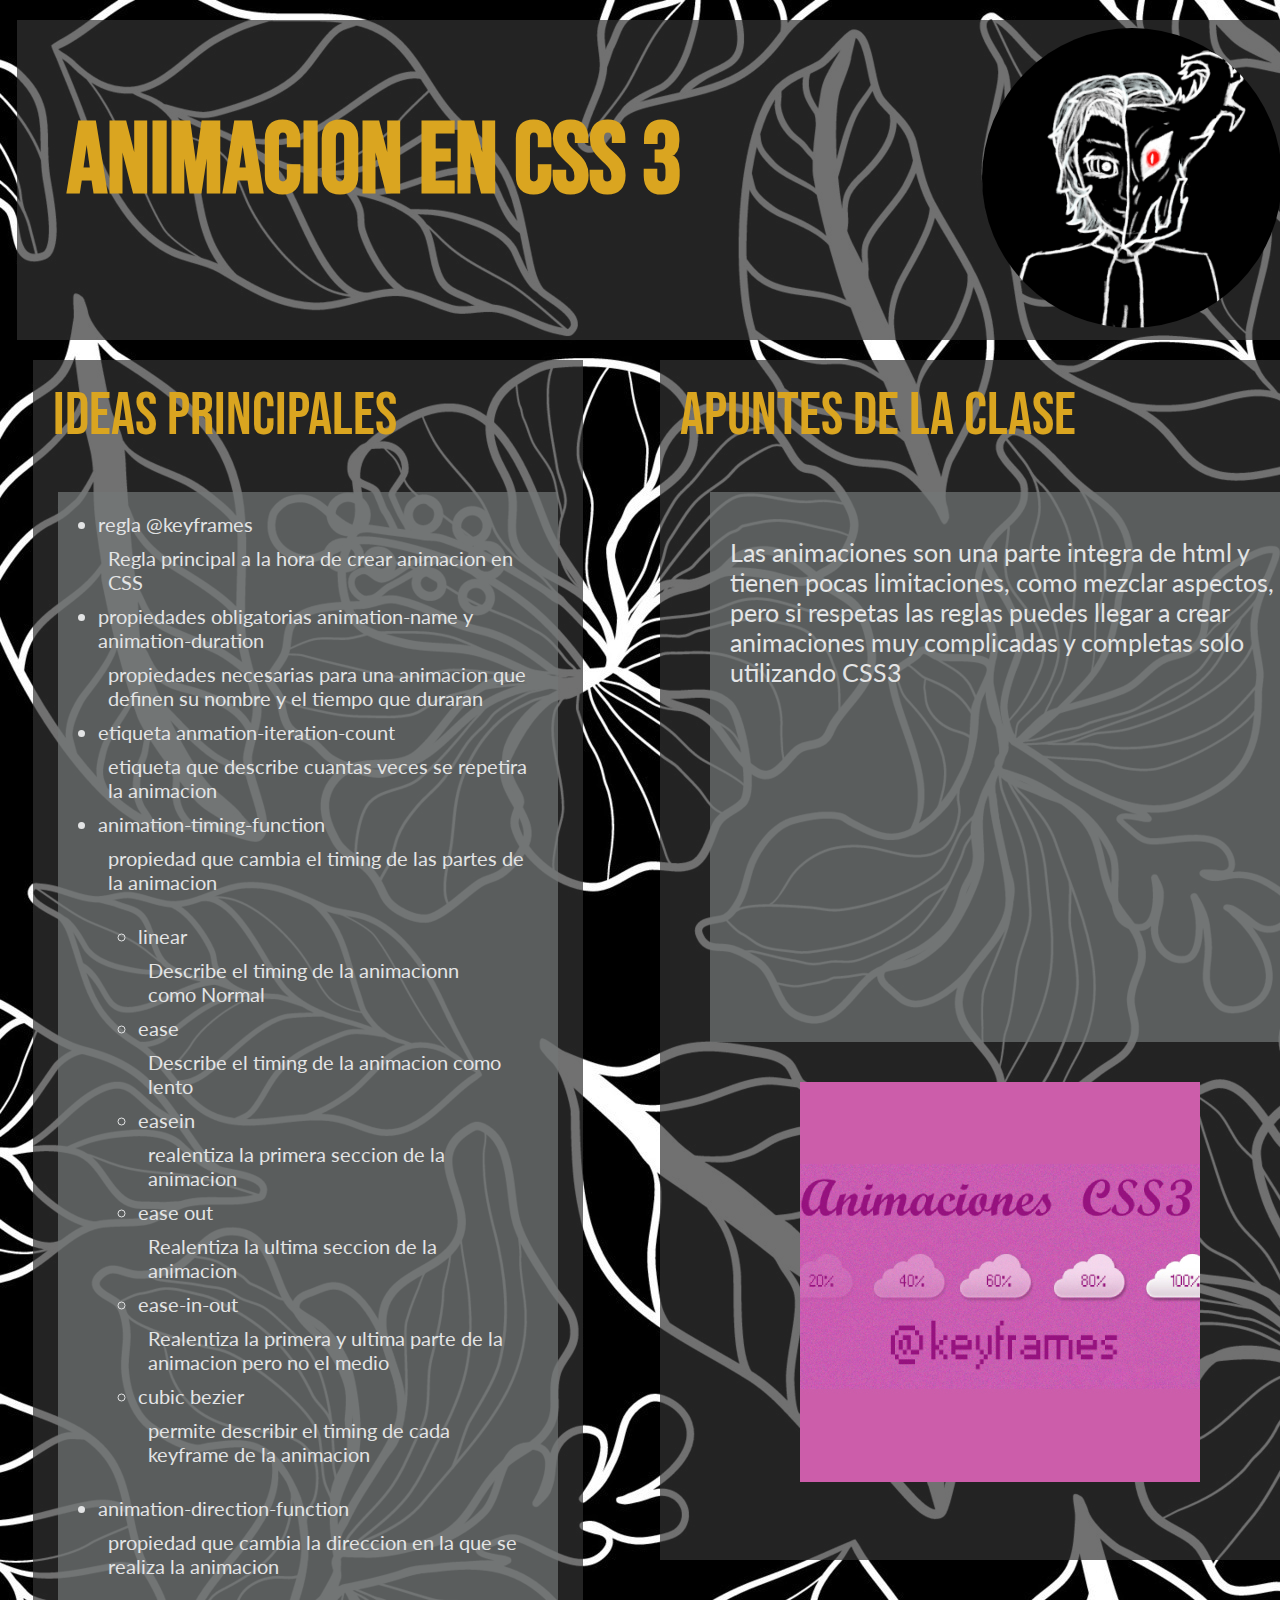
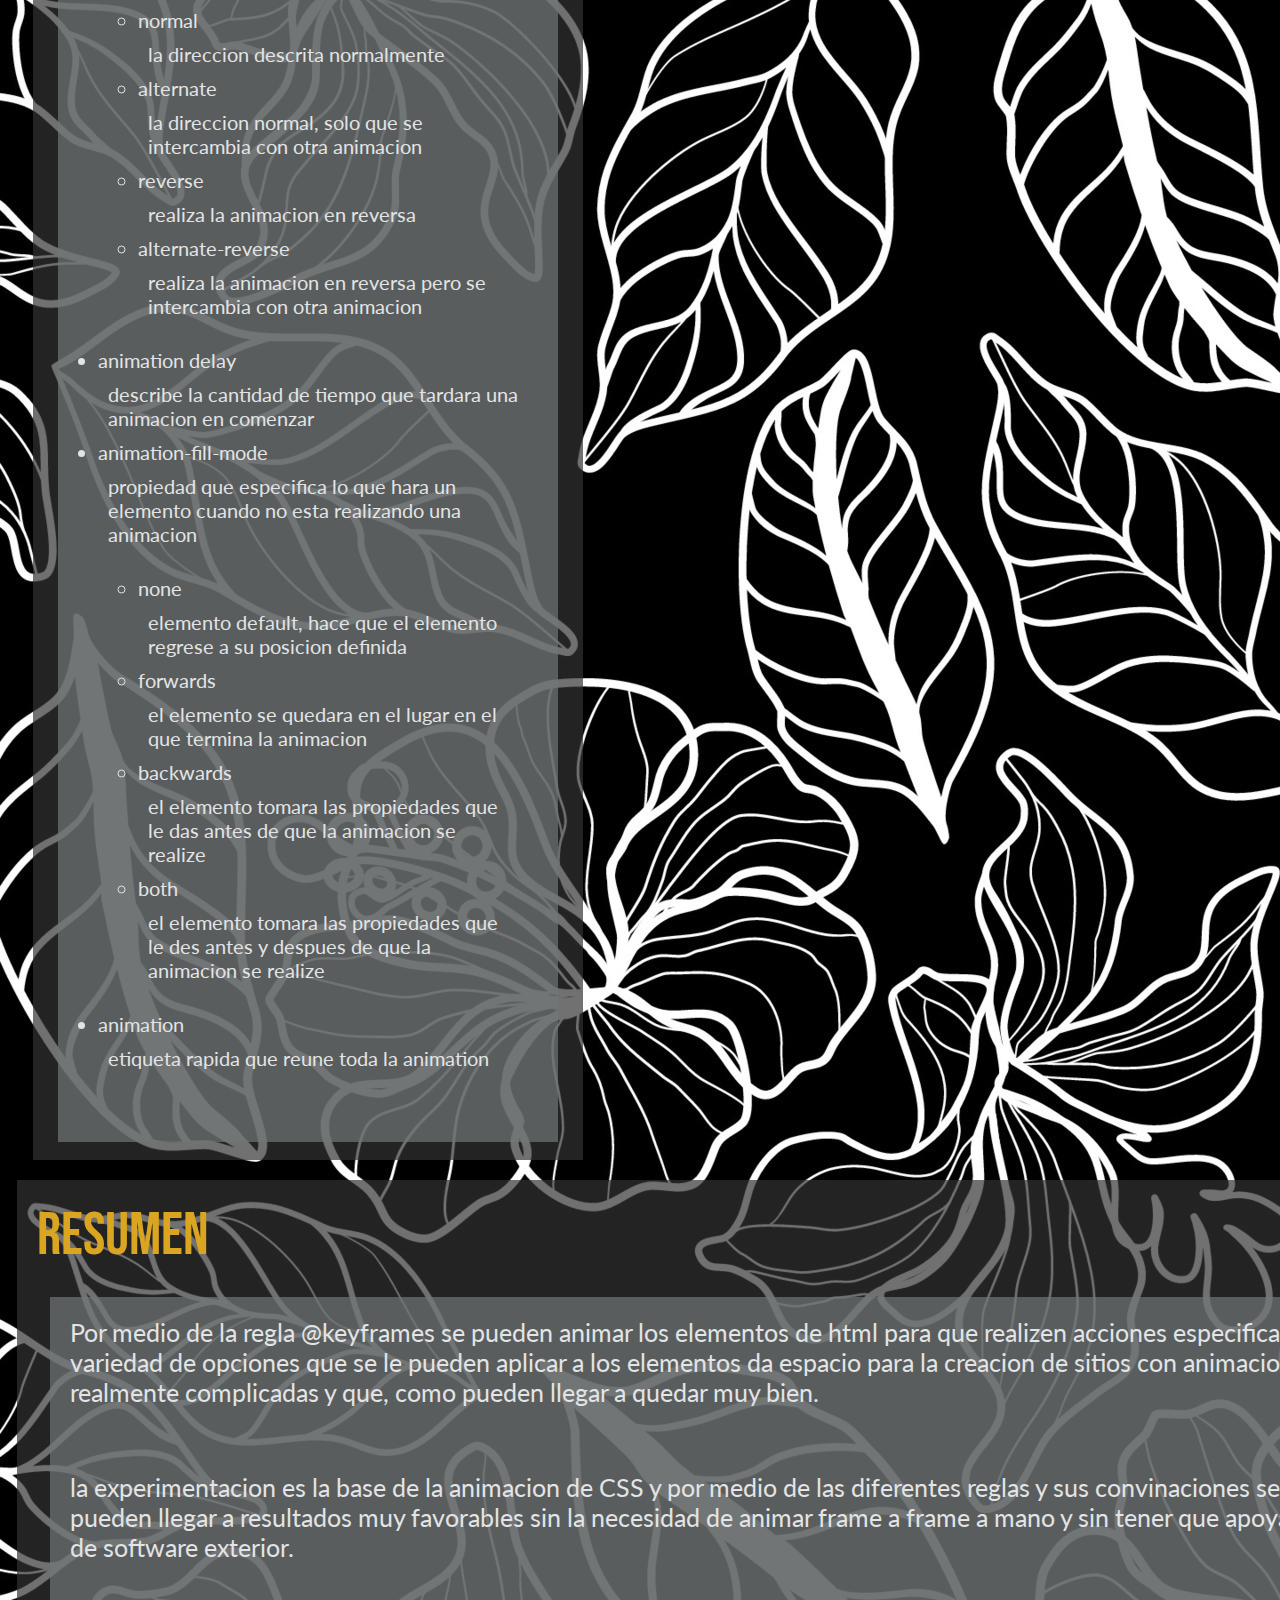
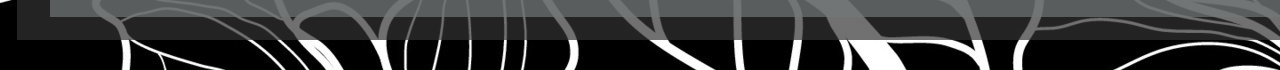
<file: Animacion.html>
<!DOCTYPE html>
<html lang="en">

<head>
    <meta charset="UTF-8">
    <meta name="viewport" content="width=\, initial-scale=1.0">
    <title>Animacion en CSS</title>
    <link rel="stylesheet" href="css/holac.css">
    <link rel="preconnect" href="https://fonts.googleapis.com">
    <link rel="preconnect" href="https://fonts.gstatic.com" crossorigin>
    <link
        href="https://fonts.googleapis.com/css2?family=Bebas+Neue&family=Lato:ital,wght@0,100;0,300;0,400;0,700;0,900;1,100;1,300;1,400;1,700;1,900&display=swap"
        rel="stylesheet">
    <link href="https://fonts.googleapis.com/css2?family=Anton&display=swap" rel="stylesheet">
</head>

<body>
    <section>
        <div class="top">
            <h1>
                Animacion en CSS 3
            </h1>
            <a href="index.html"><img src="imagenes/logo(1).jpg" alt="milogo"></a>
        </div>
        <div class="sidebysidea">
            <h2>
                Ideas principales
            </h2>
            <div class="textoa">
                <ul>
                    <li>regla @keyframes</li>
                    <p>Regla principal a la hora de crear animacion en CSS</p>
                    <li>propiedades obligatorias animation-name y animation-duration</li>
                    <p>propiedades necesarias para una animacion que definen su nombre y el tiempo que duraran</p>
                    <li>etiqueta anmation-iteration-count</li>
                    <p>etiqueta que describe cuantas veces se repetira la animacion</p>
                    <li>animation-timing-function
                        <p>propiedad que cambia el timing de las partes de la animacion</p>
                        <ul>
                            <li>linear</li>
                            <p>Describe el timing de la animacionn como Normal</p>
                            <li>ease</li>
                            <p>Describe el timing de la animacion como lento</p>
                            <li>easein</li>
                            <p>realentiza la primera seccion de la animacion</p>
                            <li>ease out</li>
                            <p>Realentiza la ultima seccion de la animacion</p>
                            <li>ease-in-out</li>
                            <p>Realentiza la primera y ultima parte de la animacion pero no el medio</p>
                            <li>cubic bezier</li>
                            <p>permite describir el timing de cada keyframe de la animacion</p>
                        </ul>
                    </li>
                    <li>animation-direction-function
                        <p>propiedad que cambia la direccion en la que se realiza la animacion</p>
                        <ul>
                            <li>normal</li>
                            <p>la direccion descrita normalmente</p>
                            <li>alternate</li>
                            <p>la direccion normal, solo que se intercambia con otra animacion</p>
                            <li>reverse</li>
                            <p>realiza la animacion en reversa</p>
                            <li>alternate-reverse</li>
                            <p>realiza la animacion en reversa pero se intercambia con otra animacion</p>
                        </ul>
                    </li>
                    <li>animation delay</li>
                    <p>describe la cantidad de tiempo que tardara una animacion en comenzar</p>
                    <li>animation-fill-mode
                        <p>propiedad que especifica lo que hara un elemento cuando no esta realizando una animacion</p>
                        <ul>
                            <li>none</li>
                            <p>elemento default, hace que el elemento regrese a su posicion definida</p>
                            <li>forwards</li>
                            <p>el elemento se quedara en el lugar en el que termina la animacion</p>
                            <li>backwards</li>
                            <p>el elemento tomara las propiedades que le das antes de que la animacion se realize</p>
                            <li>both</li>
                            <p>el elemento tomara las propiedades que le des antes y despues de que la animacion se realize</p>
                        </ul>
                    </li>
                    <li> animation</li>
                    <p>etiqueta rapida que reune toda la animation</p>
                </ul>
            </div>
        </div>
        <div class="sidebysideb">
            <h2>
                apuntes de la clase
            </h2>
            <div class="textob">
                <p>
                    Las animaciones son una parte integra de html y tienen pocas limitaciones, como mezclar aspectos, pero si respetas las reglas puedes llegar a crear animaciones muy complicadas y completas solo utilizando CSS3
                </p>
            </div>
            <img src="imagenes/AnimacionB.jpg" alt="animaciones css">
        </div>
        <div class="bot">
            <h2>
                Resumen
            </h2>
            <div class="textoc">
                <p>
                    Por medio de la regla @keyframes se pueden animar los elementos de html para que realizen acciones especificas, la variedad de opciones que se le pueden aplicar a los elementos da espacio para la creacion de sitios con animaciones realmente complicadas y que, como pueden llegar a quedar muy bien.
                </p>
                <p>
                    la experimentacion es la base de la animacion de CSS y por medio de las diferentes reglas y sus convinaciones se pueden llegar a resultados muy favorables sin la necesidad de animar frame a frame a mano y sin tener que apoyarse de software exterior.
                </p>
            </div>
        </div>
    </section>
</body>

</html>
</file>
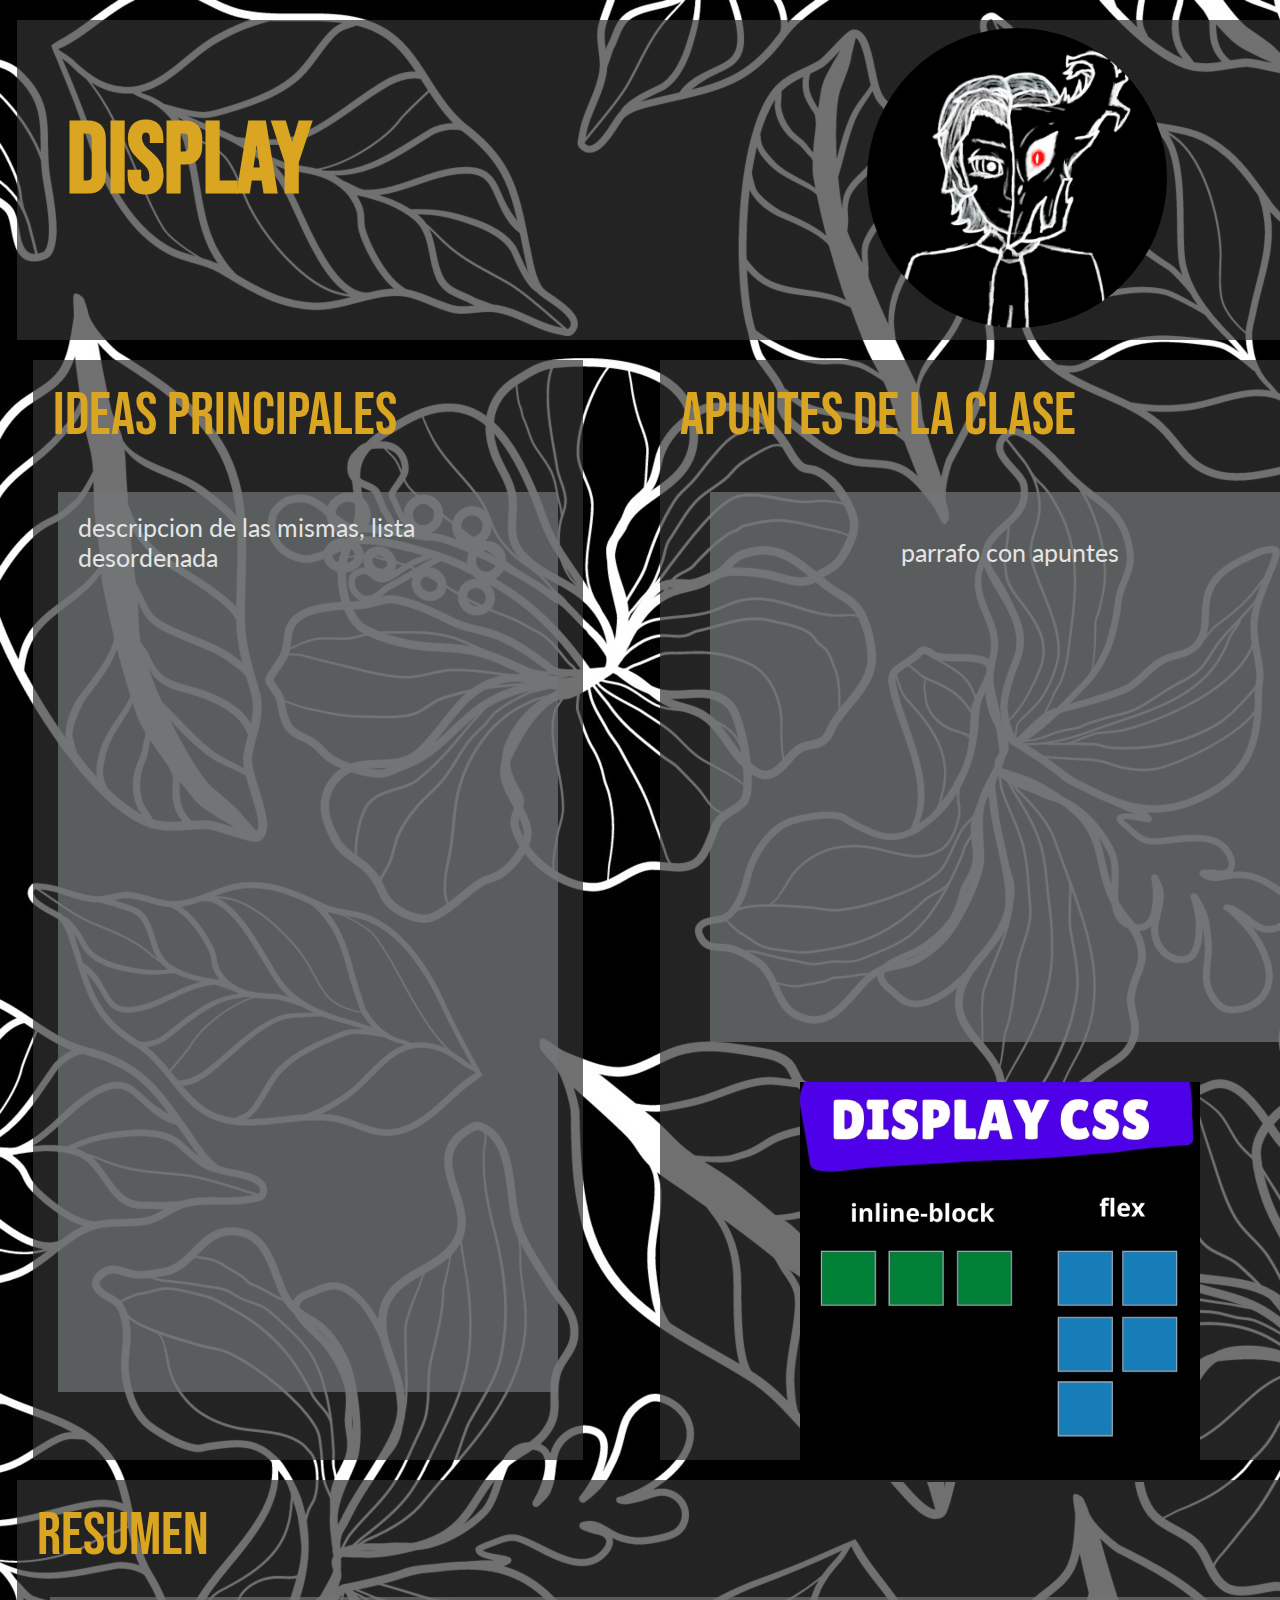
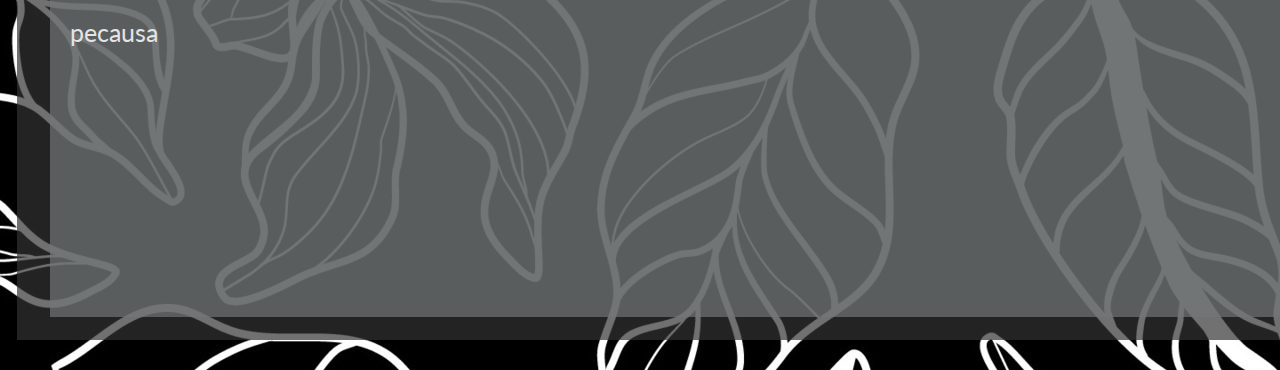
<file: display.html>
<!DOCTYPE html>
<html lang="en">

<head>
    <meta charset="UTF-8">
    <meta name="viewport" content="width=\, initial-scale=1.0">
    <title>Maqueta</title>
    <link rel="stylesheet" href="css/hola.css">
    <link rel="preconnect" href="https://fonts.googleapis.com">
    <link rel="preconnect" href="https://fonts.gstatic.com" crossorigin>
    <link href="https://fonts.googleapis.com/css2?family=Bebas+Neue&family=Lato:ital,wght@0,100;0,300;0,400;0,700;0,900;1,100;1,300;1,400;1,700;1,900&display=swap" rel="stylesheet">
    <link href="https://fonts.googleapis.com/css2?family=Anton&display=swap" rel="stylesheet">
</head>
<body>
    <section>
        <div class="top">
            <h1>
                Display
            </h1>
            <a href="index.html"><img src="imagenes/logo(1).jpg" alt="milogo"></a>
        </div>
        <div class="sidebysidea">
            <h2>
                Ideas principales
            </h2>
            <div class="textoa">
                <p>
                    descripcion de las mismas, lista desordenada
                </p>
            </div>
        </div>
        <div class="sidebysideb">
            <h2>
                apuntes de la clase
            </h2>
            <div class="textob">
                <p>
                    parrafo con apuntes
                </p>
            </div>
            <img src="imagenes/DisplayB.jpg" alt="imagen del display">
        </div>
        <div class="bot">
            <h2>
                Resumen
            </h2>
            <div class="textoc">
                <p>
                    pecausa
                </p>
            </div>
        </div>
    </section>
</body>

</html>
</file>
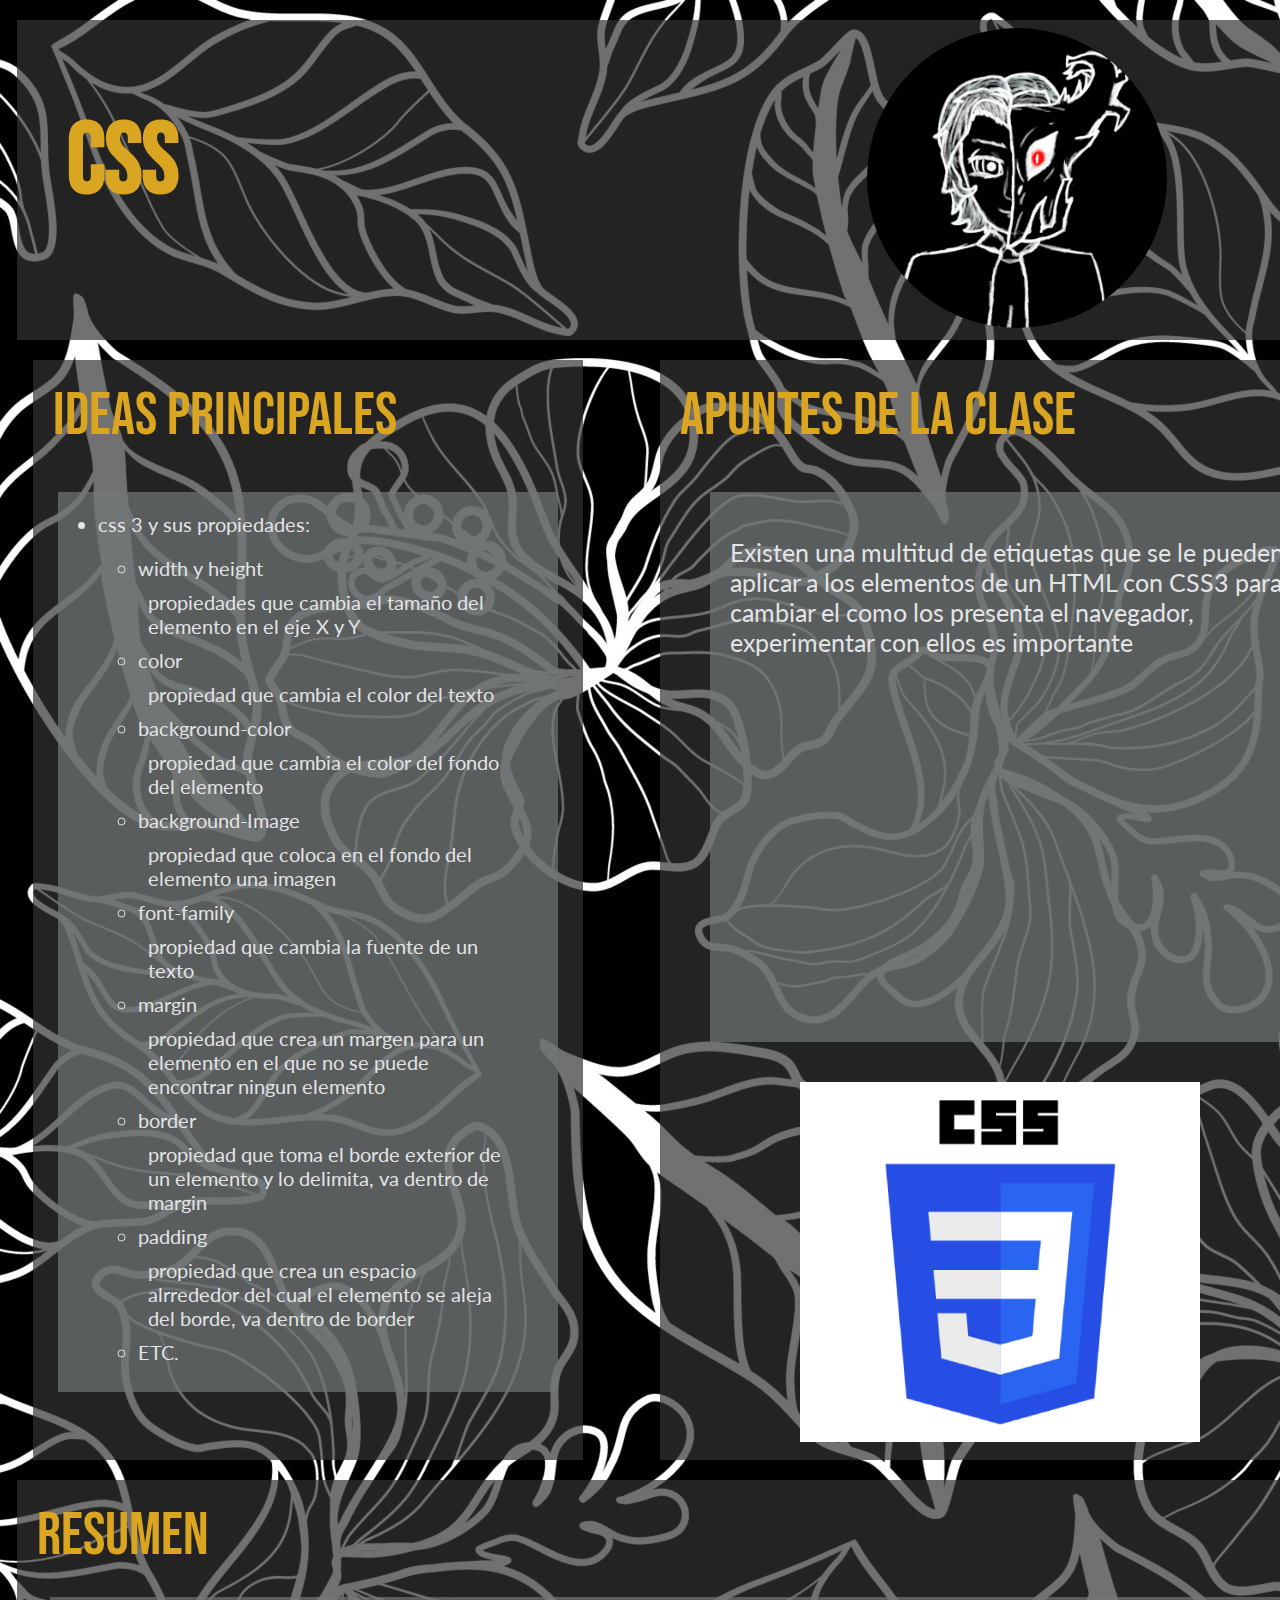
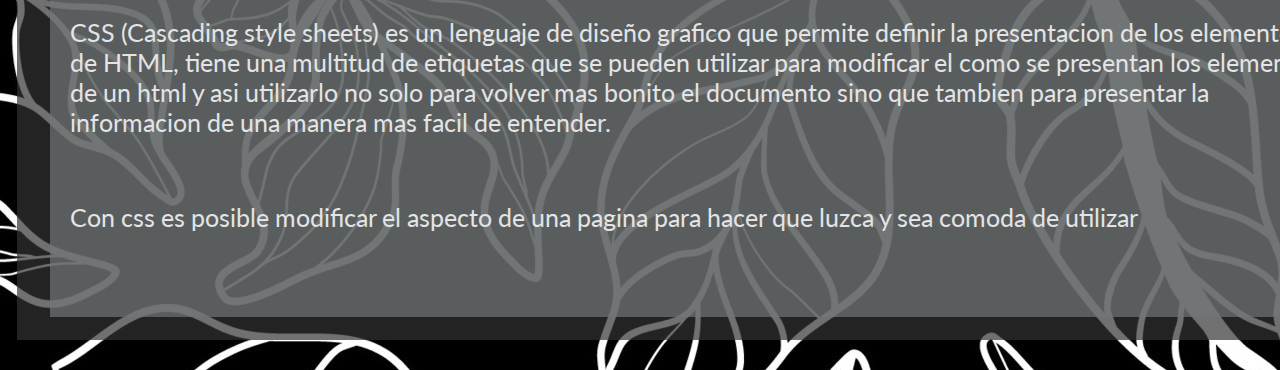
<file: Elcss.html>
<!DOCTYPE html>
<html lang="en">

<head>
    <meta charset="UTF-8">
    <meta name="viewport" content="width=\, initial-scale=1.0">
    <title>CSS</title>
    <link rel="stylesheet" href="css/hola.css">
    <link rel="preconnect" href="https://fonts.googleapis.com">
    <link rel="preconnect" href="https://fonts.gstatic.com" crossorigin>
    <link
        href="https://fonts.googleapis.com/css2?family=Bebas+Neue&family=Lato:ital,wght@0,100;0,300;0,400;0,700;0,900;1,100;1,300;1,400;1,700;1,900&display=swap"
        rel="stylesheet">
    <link href="https://fonts.googleapis.com/css2?family=Anton&display=swap" rel="stylesheet">
</head>

<body>
    <section>
        <div class="top">
            <h1>
                CSS
            </h1>
            <a href="index.html"><img src="imagenes/logo(1).jpg" alt="milogo"></a>
        </div>
        <div class="sidebysidea">
            <h2>
                Ideas principales
            </h2>
            <div class="textoa">
                <UL>
                    <li>css 3 y sus propiedades:
                        <ul>
                            <li>width y height</li>
                            <p>propiedades que cambia el tamaño del elemento en el eje X y Y</p>
                            <li>color</li>
                            <p>propiedad que cambia el color del texto</p>
                            <li>background-color</li>
                            <p>propiedad que cambia el color del fondo del elemento</p>
                            <li>background-Image</li>
                            <p>propiedad que coloca en el fondo del elemento una imagen</p>
                            <li>font-family</li>
                            <p>propiedad que cambia la fuente de un texto</p>
                            <li>margin</li>
                            <p>propiedad que crea un margen para un elemento en el que no se puede encontrar ningun
                                elemento</p>
                            <li>border</li>
                            <p>propiedad que toma el borde exterior de un elemento y lo delimita, va dentro de margin
                            </p>
                            <li>padding</li>
                            <p>propiedad que crea un espacio alrrededor del cual el elemento se aleja del borde, va
                                dentro de border</p>
                            <li>ETC.</li>
                        </ul>
                    </li>
                </UL>
            </div>
        </div>
        <div class="sidebysideb">
            <h2>
                Apuntes de la clase
            </h2>
            <div class="textob">
                <p>
                    Existen una multitud de etiquetas que se le pueden aplicar a los elementos de un HTML con CSS3 para
                    cambiar el como los presenta el navegador, experimentar con ellos es importante
                </p>
            </div>
            <img src="imagenes/csshtmlimagen.jpg" alt="css3imagen">
        </div>
        <div class="bot">
            <h2>
                Resumen
            </h2>
            <div class="textoc">
                <p>
                    CSS (Cascading style sheets) es un lenguaje de diseño grafico que permite definir la presentacion de
                    los elementos de HTML, tiene una multitud de etiquetas que se pueden utilizar para modificar el como
                    se presentan los elementos de un html y asi utilizarlo no solo para volver mas bonito el documento
                    sino que tambien para presentar la informacion de una manera mas facil de entender.
                </p>
                <p>Con css es posible modificar el aspecto de una pagina para hacer que luzca y sea comoda de utilizar
                </p>
            </div>
        </div>
    </section>
</body>

</html>
</file>
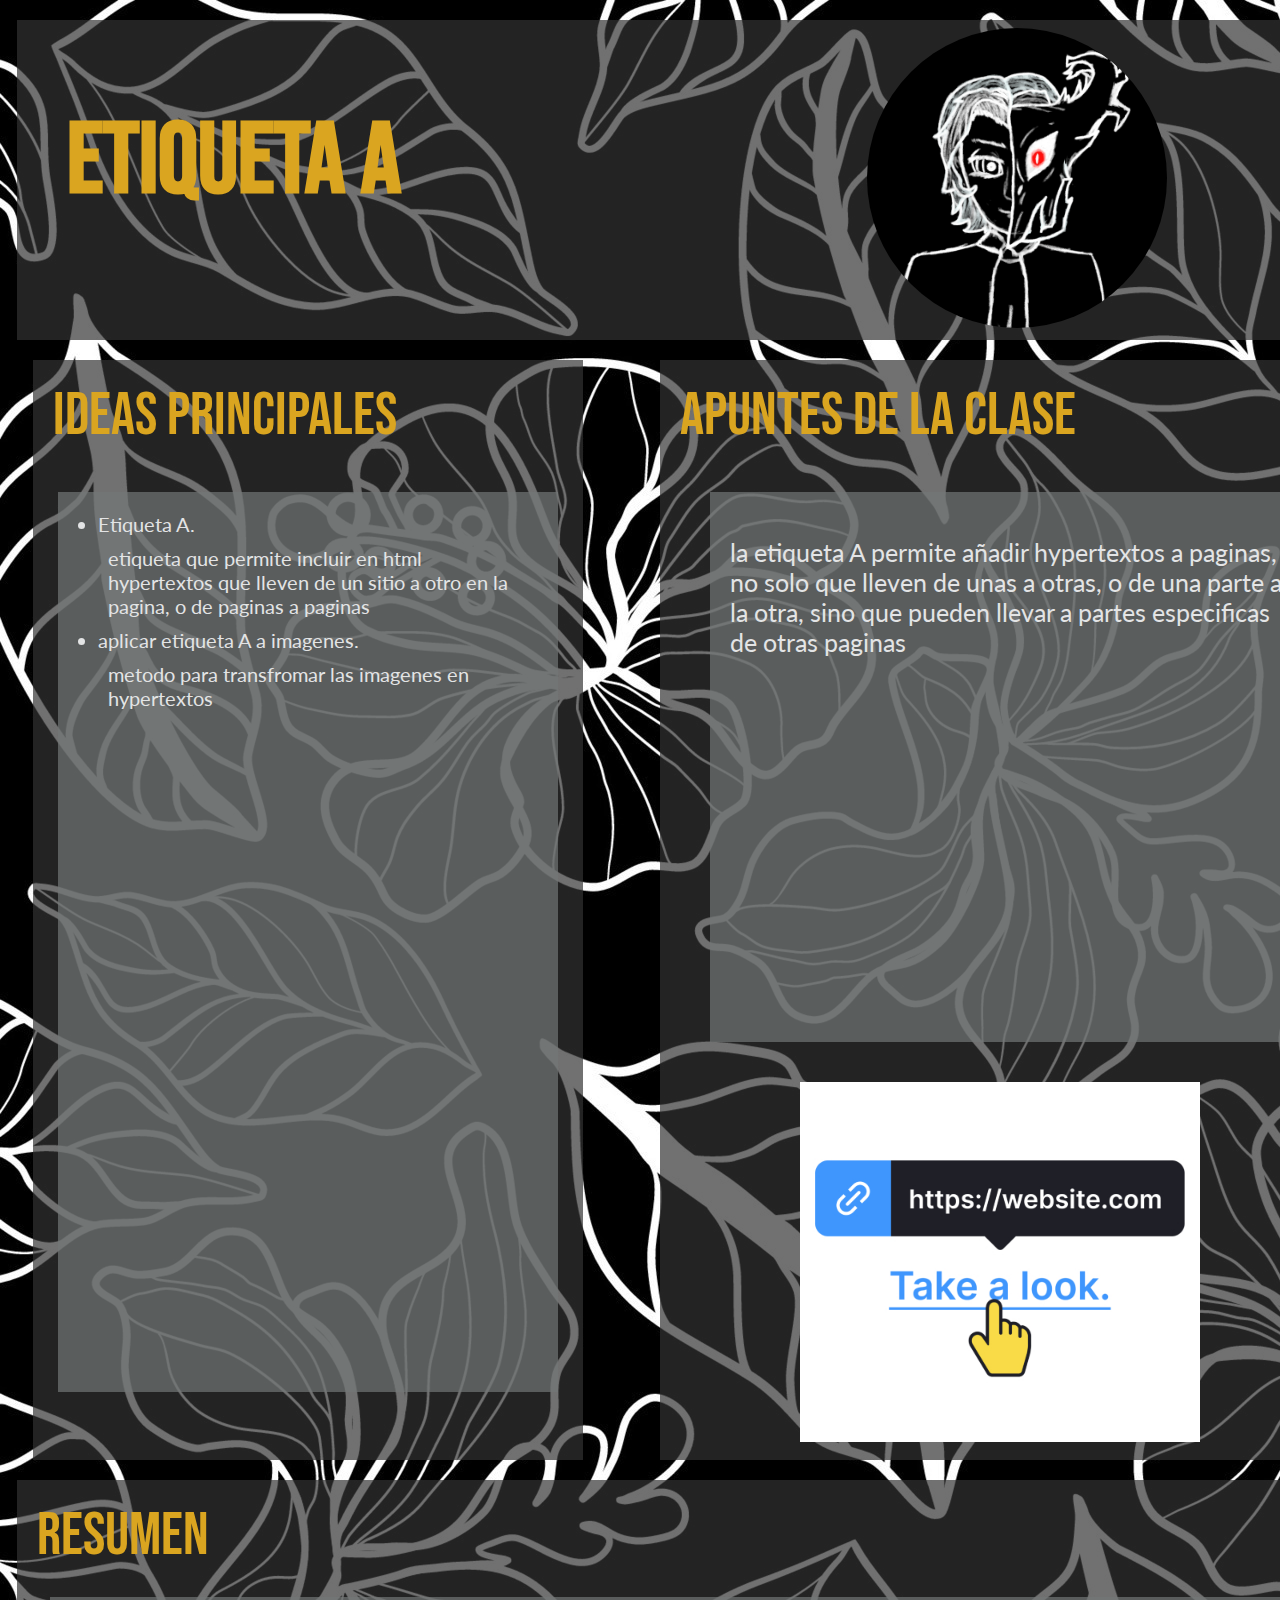
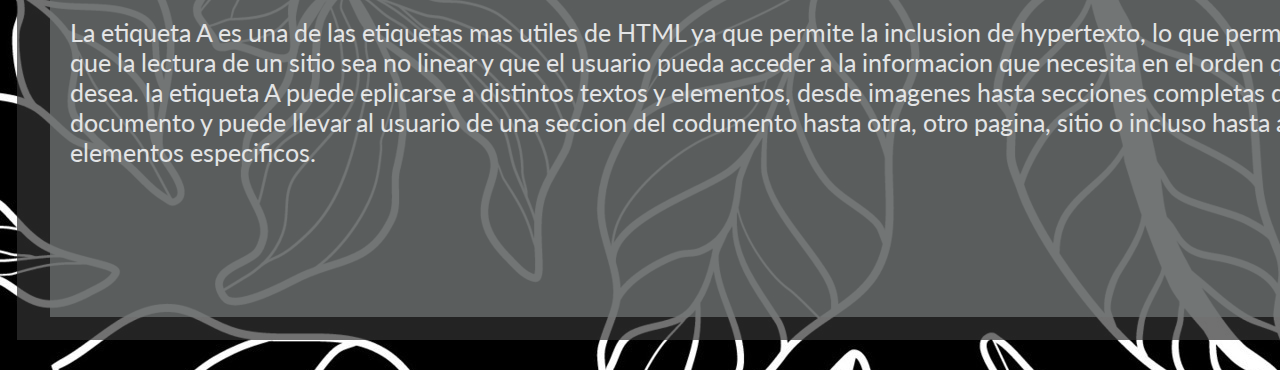
<file: EtiquetA.html>
<!DOCTYPE html>
<html lang="en">

<head>
    <meta charset="UTF-8">
    <meta name="viewport" content="width=\, initial-scale=1.0">
    <title>Etiqueta A</title>
    <link rel="stylesheet" href="css/hola.css">
    <link rel="preconnect" href="https://fonts.googleapis.com">
    <link rel="preconnect" href="https://fonts.gstatic.com" crossorigin>
    <link
        href="https://fonts.googleapis.com/css2?family=Bebas+Neue&family=Lato:ital,wght@0,100;0,300;0,400;0,700;0,900;1,100;1,300;1,400;1,700;1,900&display=swap"
        rel="stylesheet">
    <link href="https://fonts.googleapis.com/css2?family=Anton&display=swap" rel="stylesheet">
</head>

<body>
    <section>
        <div class="top">
            <h1>
                Etiqueta A
            </h1>
            <a href="index.html"><img src="imagenes/logo(1).jpg" alt="milogo"></a>
        </div>
        <div class="sidebysidea">
            <h2>
                Ideas principales
            </h2>
            <div class="textoa">
                <ul>
                    <li>Etiqueta A.</li>
                    <p>etiqueta que permite incluir en html hypertextos que lleven de un sitio a otro en la pagina, o de
                        paginas a paginas</p>
                    <li>aplicar etiqueta A a imagenes.</li>
                    <p>metodo para transfromar las imagenes en hypertextos</p>
                </ul>
            </div>
        </div>
        <div class="sidebysideb">
            <h2>
                Apuntes de la clase
            </h2>
            <div class="textob">
                <p>
                    la etiqueta A permite añadir hypertextos a paginas, no solo que lleven de unas a otras, o de una
                    parte a la otra, sino que pueden llevar a partes especificas de otras paginas
                </p>
            </div>
            <img src="imagenes/ahtmlimagen.jpg" alt="etiquetaa">
        </div>
        <div class="bot">
            <h2>
                Resumen
            </h2>
            <div class="textoc">
                <p>
                La etiqueta A es una de las etiquetas mas utiles de HTML ya que permite la inclusion de hypertexto, lo
                que permite que la lectura de un sitio sea no linear y que el usuario pueda acceder a la informacion que
                necesita en el orden que desea.
                la etiqueta A puede eplicarse a distintos textos y elementos, desde imagenes hasta secciones completas
                del documento y puede llevar al usuario de una seccion del codumento hasta otra, otro pagina, sitio o
                incluso hasta a los elementos especificos.
                </p>
            </div>
        </div>
    </section>
</body>

</html>
</file>
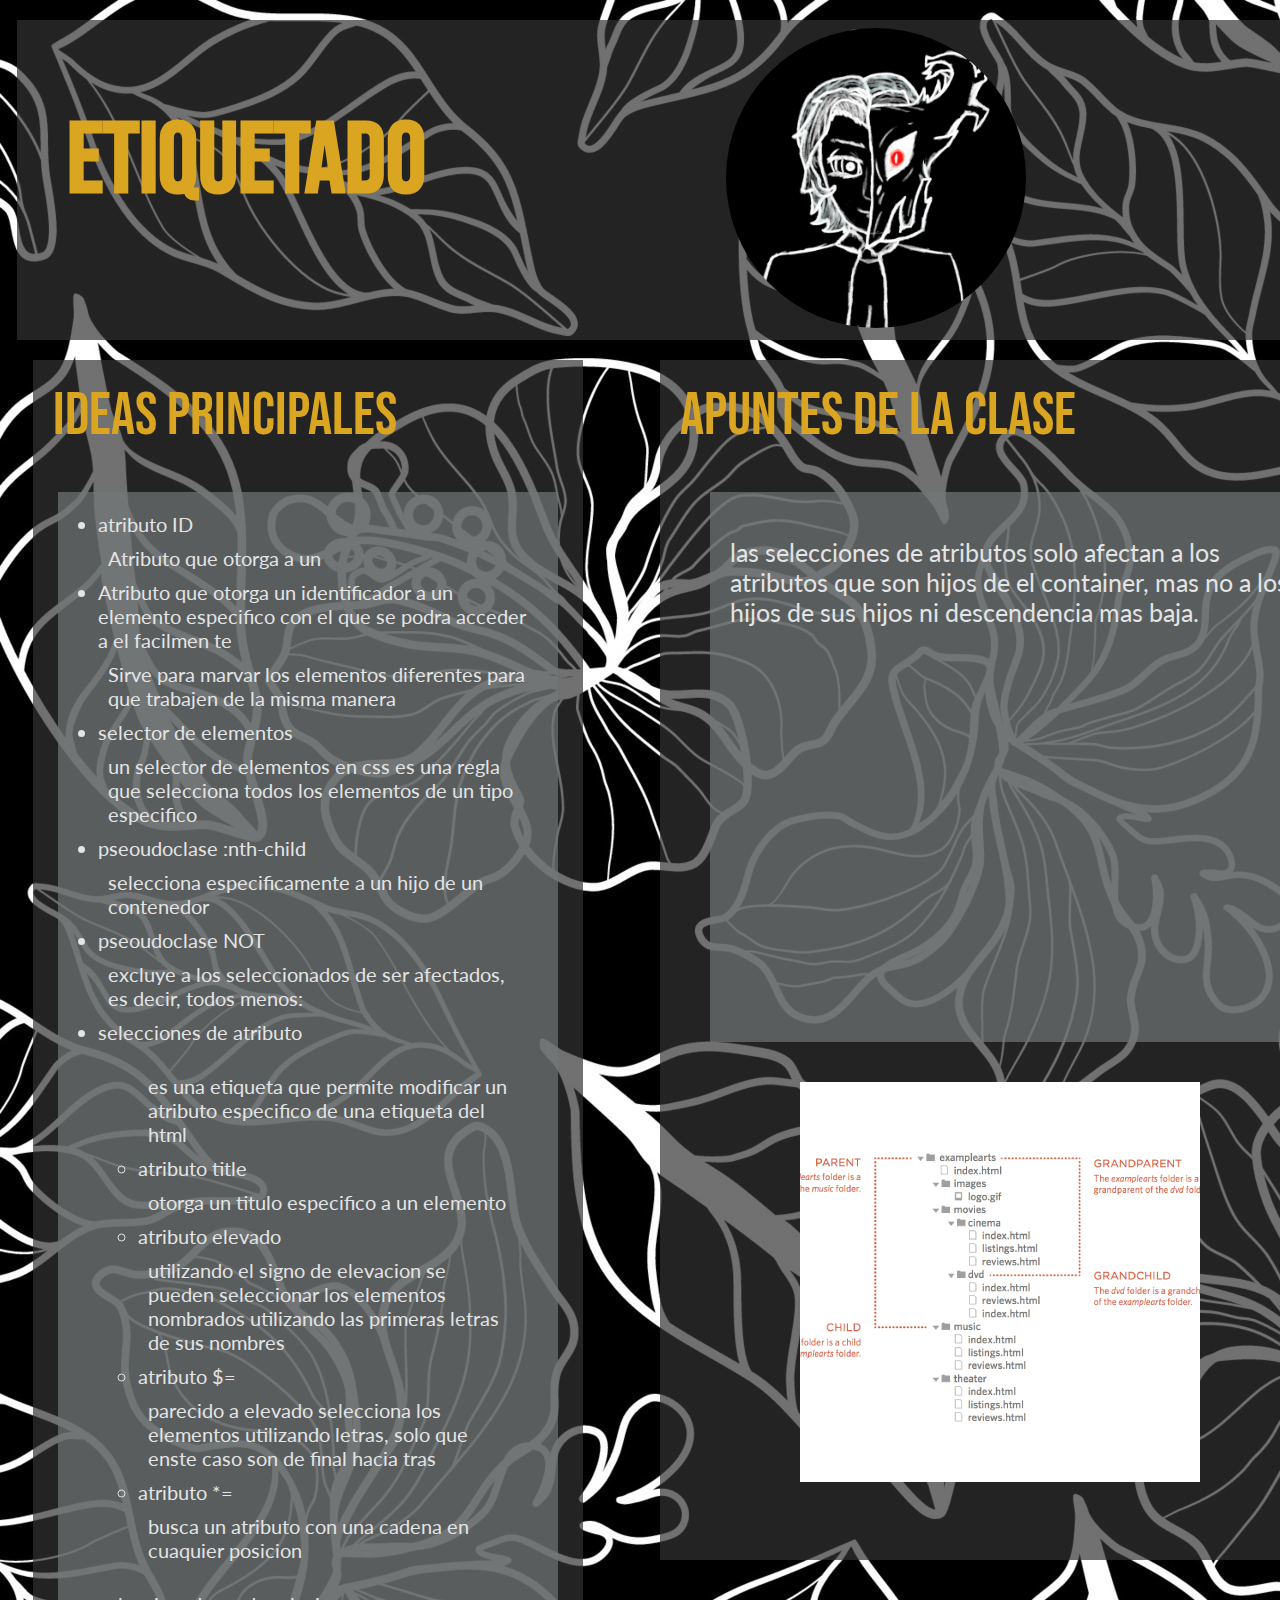
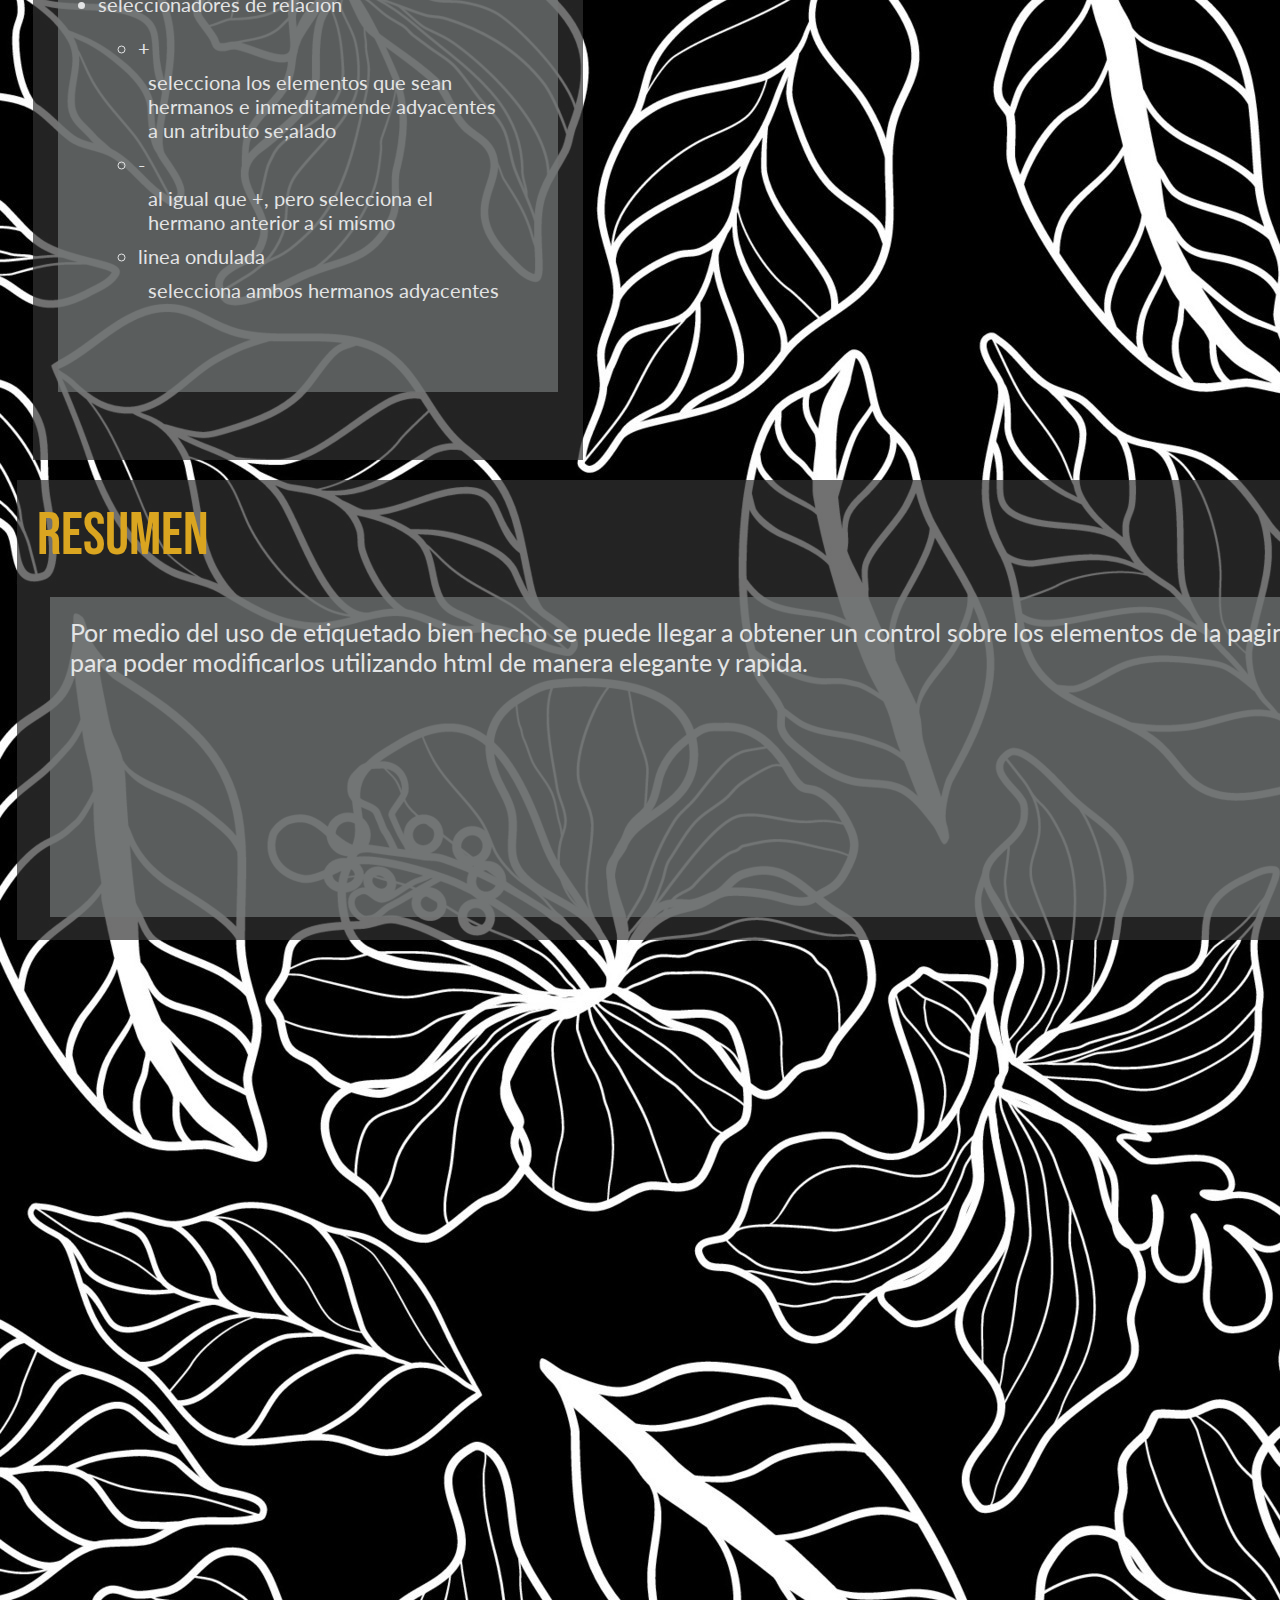
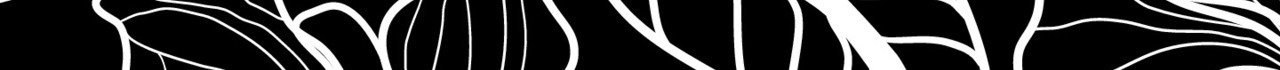
<file: etiquetado.html>
<!DOCTYPE html>
<html lang="en">

<head>
    <meta charset="UTF-8">
    <meta name="viewport" content="width=\, initial-scale=1.0">
    <title>Referencias avanzadas</title>
    <link rel="stylesheet" href="css/holad.css">
    <link rel="preconnect" href="https://fonts.googleapis.com">
    <link rel="preconnect" href="https://fonts.gstatic.com" crossorigin>
    <link
        href="https://fonts.googleapis.com/css2?family=Bebas+Neue&family=Lato:ital,wght@0,100;0,300;0,400;0,700;0,900;1,100;1,300;1,400;1,700;1,900&display=swap"
        rel="stylesheet">
    <link href="https://fonts.googleapis.com/css2?family=Anton&display=swap" rel="stylesheet">
</head>

<body>
    <section>
        <div class="top">
            <h1>
                Etiquetado
            </h1>
            <a href="index.html"><img src="imagenes/logo(1).jpg" alt="milogo"></a>
        </div>
        <div class="sidebysidea">
            <h2>
                Ideas principales
            </h2>
            <div class="textoa">
                <ul>
                    <li>atributo ID</li>
                    <p>Atributo que otorga a un</p>
                    <li>Atributo que otorga un identificador a un elemento especifico con el que se podra acceder a el
                        facilmen te</li>
                    <p>Sirve para marvar los elementos diferentes para que trabajen de la misma manera</p>
                    <li>selector de elementos</li>
                    <p>un selector de elementos en css es una regla que selecciona todos los elementos de un tipo
                        especifico</p>
                    <li>pseoudoclase :nth-child</li>
                    <p>selecciona especificamente a un hijo de un contenedor</p>
                    <LI>pseoudoclase NOT</LI>
                    <p>excluye a los seleccionados de ser afectados, es decir, todos menos: </p>
                    <li>selecciones de atributo<ul>
                            <p>es una etiqueta que permite modificar un atributo especifico de una etiqueta del html</p>
                            <li>atributo title</li>
                            <p>otorga un titulo especifico a un elemento</p>
                            <li>atributo elevado</li>
                            <p>utilizando el signo de elevacion se pueden seleccionar los elementos nombrados utilizando
                                las primeras letras de sus nombres</p>
                            <li>atributo $=</li>
                            <p>parecido a elevado selecciona los elementos utilizando letras, solo que enste caso son de
                                final hacia tras</p>
                            <li>atributo *=</li>
                            <p>busca un atributo con una cadena en cuaquier posicion</p>
                        </ul>
                    </li>
                    <li>seleccionadores de relacion
                        <ul>
                            <li>+</li>
                            <p>selecciona los elementos que sean hermanos e inmeditamende adyacentes a un atributo
                                se;alado</p>
                            <li>-</li>
                            <p>al igual que +, pero selecciona el hermano anterior a si mismo</p>
                            <li>linea ondulada</li>
                            <p>selecciona ambos hermanos adyacentes</p>
                        </ul>
                    </li>
                </ul>
            </div>
        </div>
        <div class="sidebysideb">
            <h2>
                Apuntes de la Clase
            </h2>
            <div class="textob">
                <p>
                    las selecciones de atributos solo afectan a los atributos que son hijos de el container, mas no a
                    los hijos de sus hijos ni descendencia mas baja.
                </p>
            </div>
            <img src="imagenes/EtiquetadoB.jpg" alt="etiquetado">
        </div>
        <div class="bot">
            <h2>
                Resumen
            </h2>
            <div class="textoc">
                <p>
                    Por medio del uso de etiquetado bien hecho se puede llegar a obtener un control sobre los elementos de la pagina para poder modificarlos utilizando html de manera elegante y rapida.
                </p>
            </div>
        </div>
    </section>
</body>

</html>
</file>
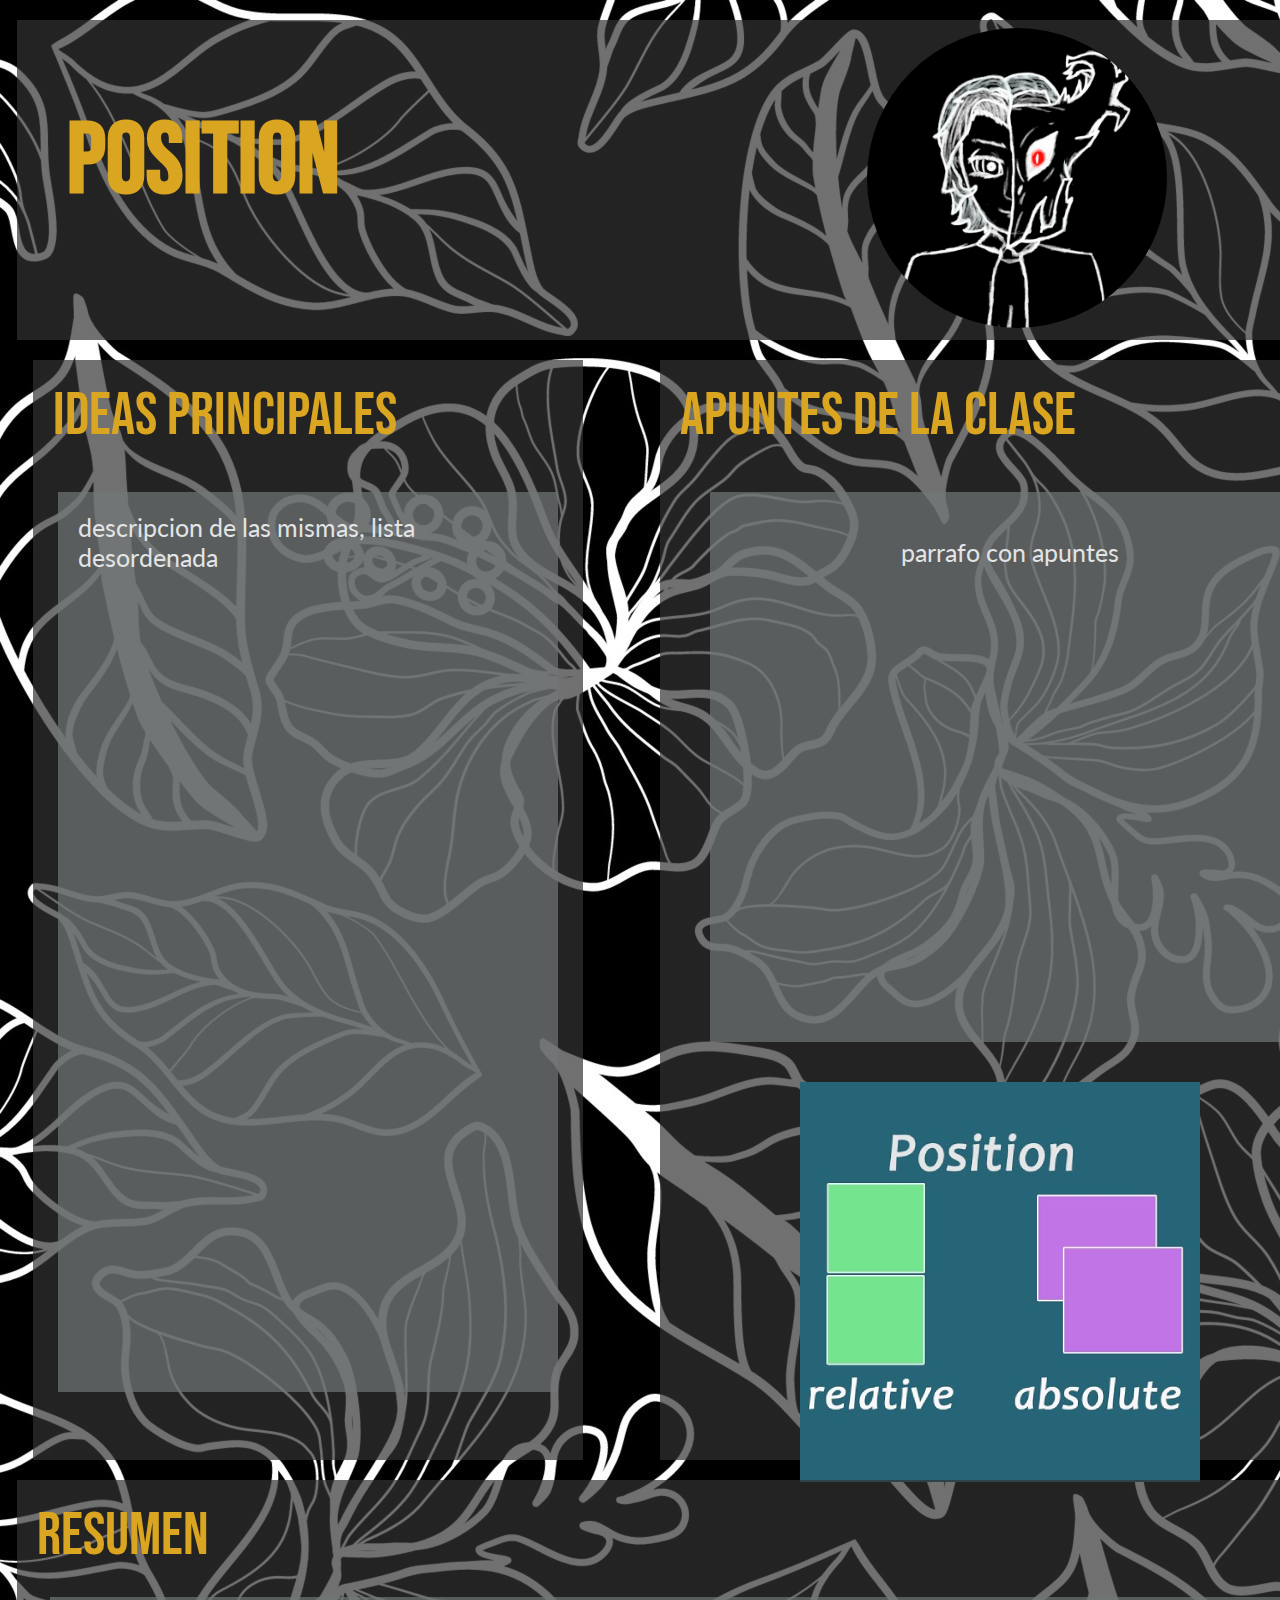
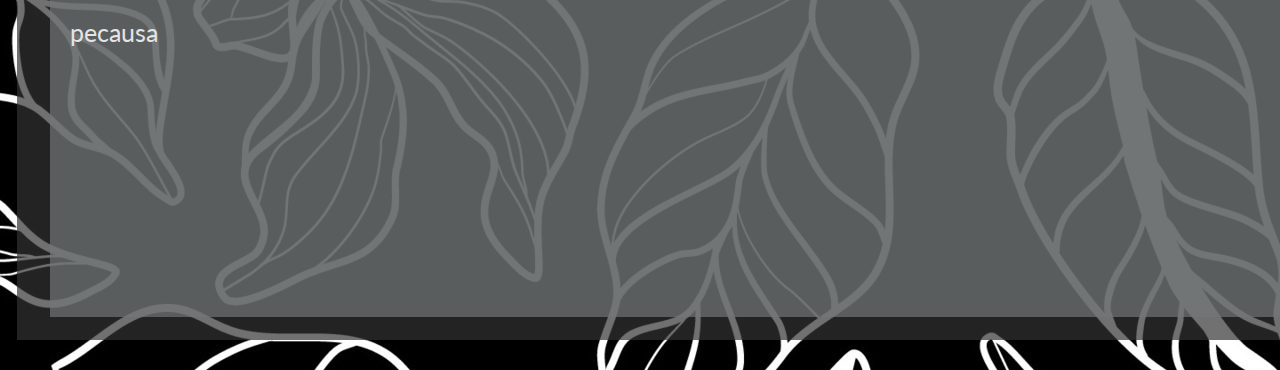
<file: Position.html>
<!DOCTYPE html>
<html lang="en">

<head>
    <meta charset="UTF-8">
    <meta name="viewport" content="width=\, initial-scale=1.0">
    <title>Maqueta</title>
    <link rel="stylesheet" href="css/hola.css">
    <link rel="preconnect" href="https://fonts.googleapis.com">
    <link rel="preconnect" href="https://fonts.gstatic.com" crossorigin>
    <link href="https://fonts.googleapis.com/css2?family=Bebas+Neue&family=Lato:ital,wght@0,100;0,300;0,400;0,700;0,900;1,100;1,300;1,400;1,700;1,900&display=swap" rel="stylesheet">
    <link href="https://fonts.googleapis.com/css2?family=Anton&display=swap" rel="stylesheet">
</head>
<body>
    <section>
        <div class="top">
            <h1>
                Position
            </h1>
            <a href="index.html"><img src="imagenes/logo(1).jpg" alt="milogo"></a>
        </div>
        <div class="sidebysidea">
            <h2>
                Ideas principales
            </h2>
            <div class="textoa">
                <p>
                    descripcion de las mismas, lista desordenada
                </p>
            </div>
        </div>
        <div class="sidebysideb">
            <h2>
                apuntes de la clase
            </h2>
            <div class="textob">
                <p>
                    parrafo con apuntes
                </p>
            </div>
            <img src="imagenes/PositionB.psd.jpg" alt="imagen del position">
        </div>
        <div class="bot">
            <h2>
                Resumen
            </h2>
            <div class="textoc">
                <p>
                    pecausa
                </p>
            </div>
        </div>
    </section>
</body>

</html>
</file>
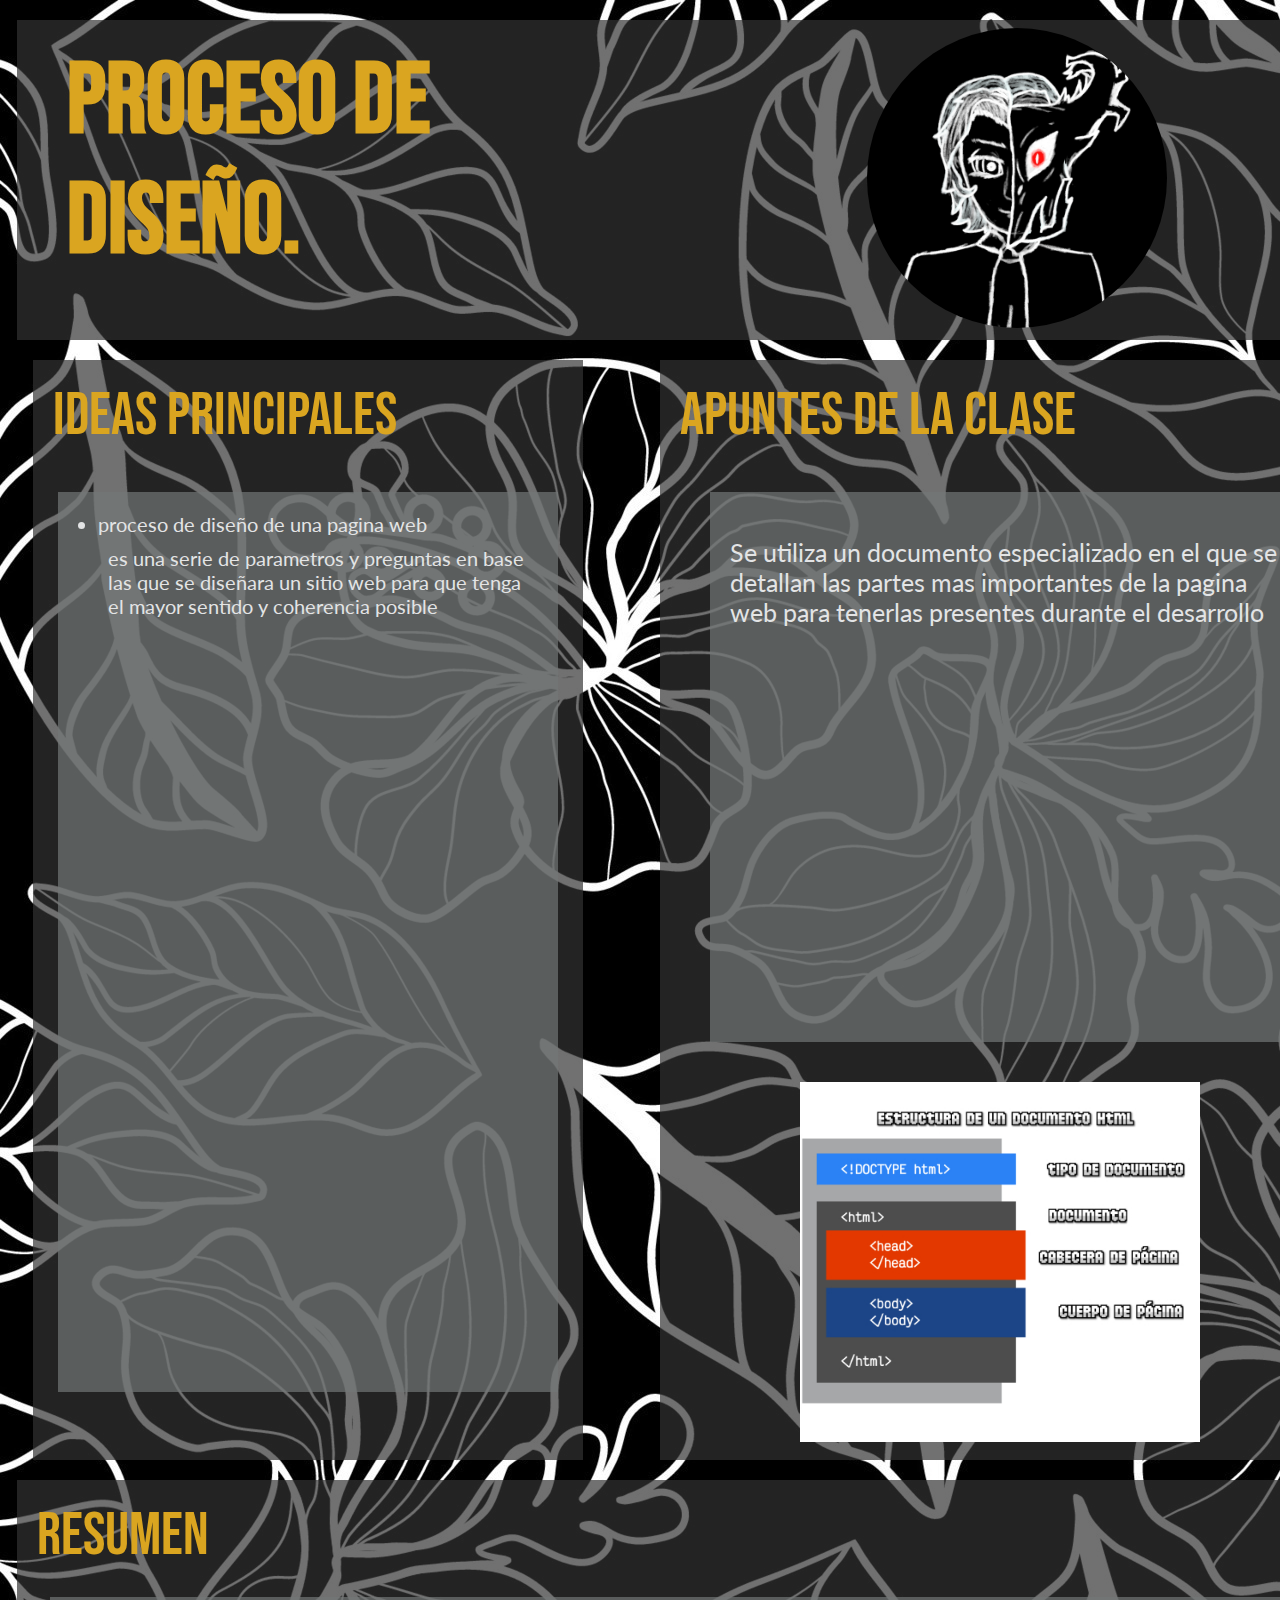
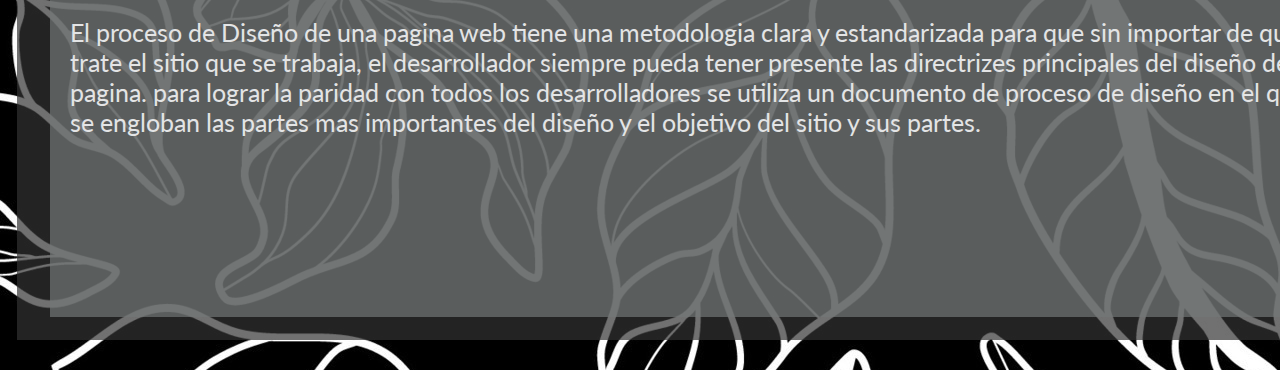
<file: Procesodedis.html>
<!DOCTYPE html>
<html lang="en">

<head>
    <meta charset="UTF-8">
    <meta name="viewport" content="width=\, initial-scale=1.0">
    <title>Proceso de Diseño</title>
    <link rel="stylesheet" href="css/hola.css">
    <link rel="preconnect" href="https://fonts.googleapis.com">
    <link rel="preconnect" href="https://fonts.gstatic.com" crossorigin>
    <link
        href="https://fonts.googleapis.com/css2?family=Bebas+Neue&family=Lato:ital,wght@0,100;0,300;0,400;0,700;0,900;1,100;1,300;1,400;1,700;1,900&display=swap"
        rel="stylesheet">
    <link href="https://fonts.googleapis.com/css2?family=Anton&display=swap" rel="stylesheet">
</head>

<body>
    <section>
        <div class="top">
            <h1>
                Proceso de Diseño.
            </h1>
            <a href="index.html"><img src="imagenes/logo(1).jpg" alt="milogo"></a>
        </div>
        <div class="sidebysidea">
            <h2>
                Ideas principales
            </h2>
            <div class="textoa">
                <ul>
                    <li>proceso de diseño de una pagina web</li>
                    <p>es una serie de parametros y preguntas en base las que se diseñara un sitio web para que tenga el
                        mayor sentido y coherencia posible</p>
                </ul>
            </div>
        </div>
        <div class="sidebysideb">
            <h2>
                Apuntes de la clase
            </h2>
            <div class="textob">
                <p>
                    Se utiliza un documento especializado en el que se detallan las partes mas importantes de la pagina
                    web para tenerlas presentes durante el desarrollo
                </p>
            </div>
            <img src="imagenes/docdishtmlimagen.jpg" alt="documento de dis de html">
        </div>
        <div class="bot">
            <h2>
                Resumen
            </h2>
            <div class="textoc">
                <p>
                    El proceso de Diseño de una pagina web tiene una metodologia clara y estandarizada para que sin
                    importar de que se trate el sitio que se trabaja, el desarrollador siempre pueda tener presente las
                    directrizes principales del diseño de la pagina.
                    para lograr la paridad con todos los desarrolladores se utiliza un documento de proceso de diseño en
                    el que se engloban las partes mas importantes del diseño y el objetivo del sitio y sus partes.
                </p>
            </div>
        </div>
    </section>
</body>

</html>
</file>
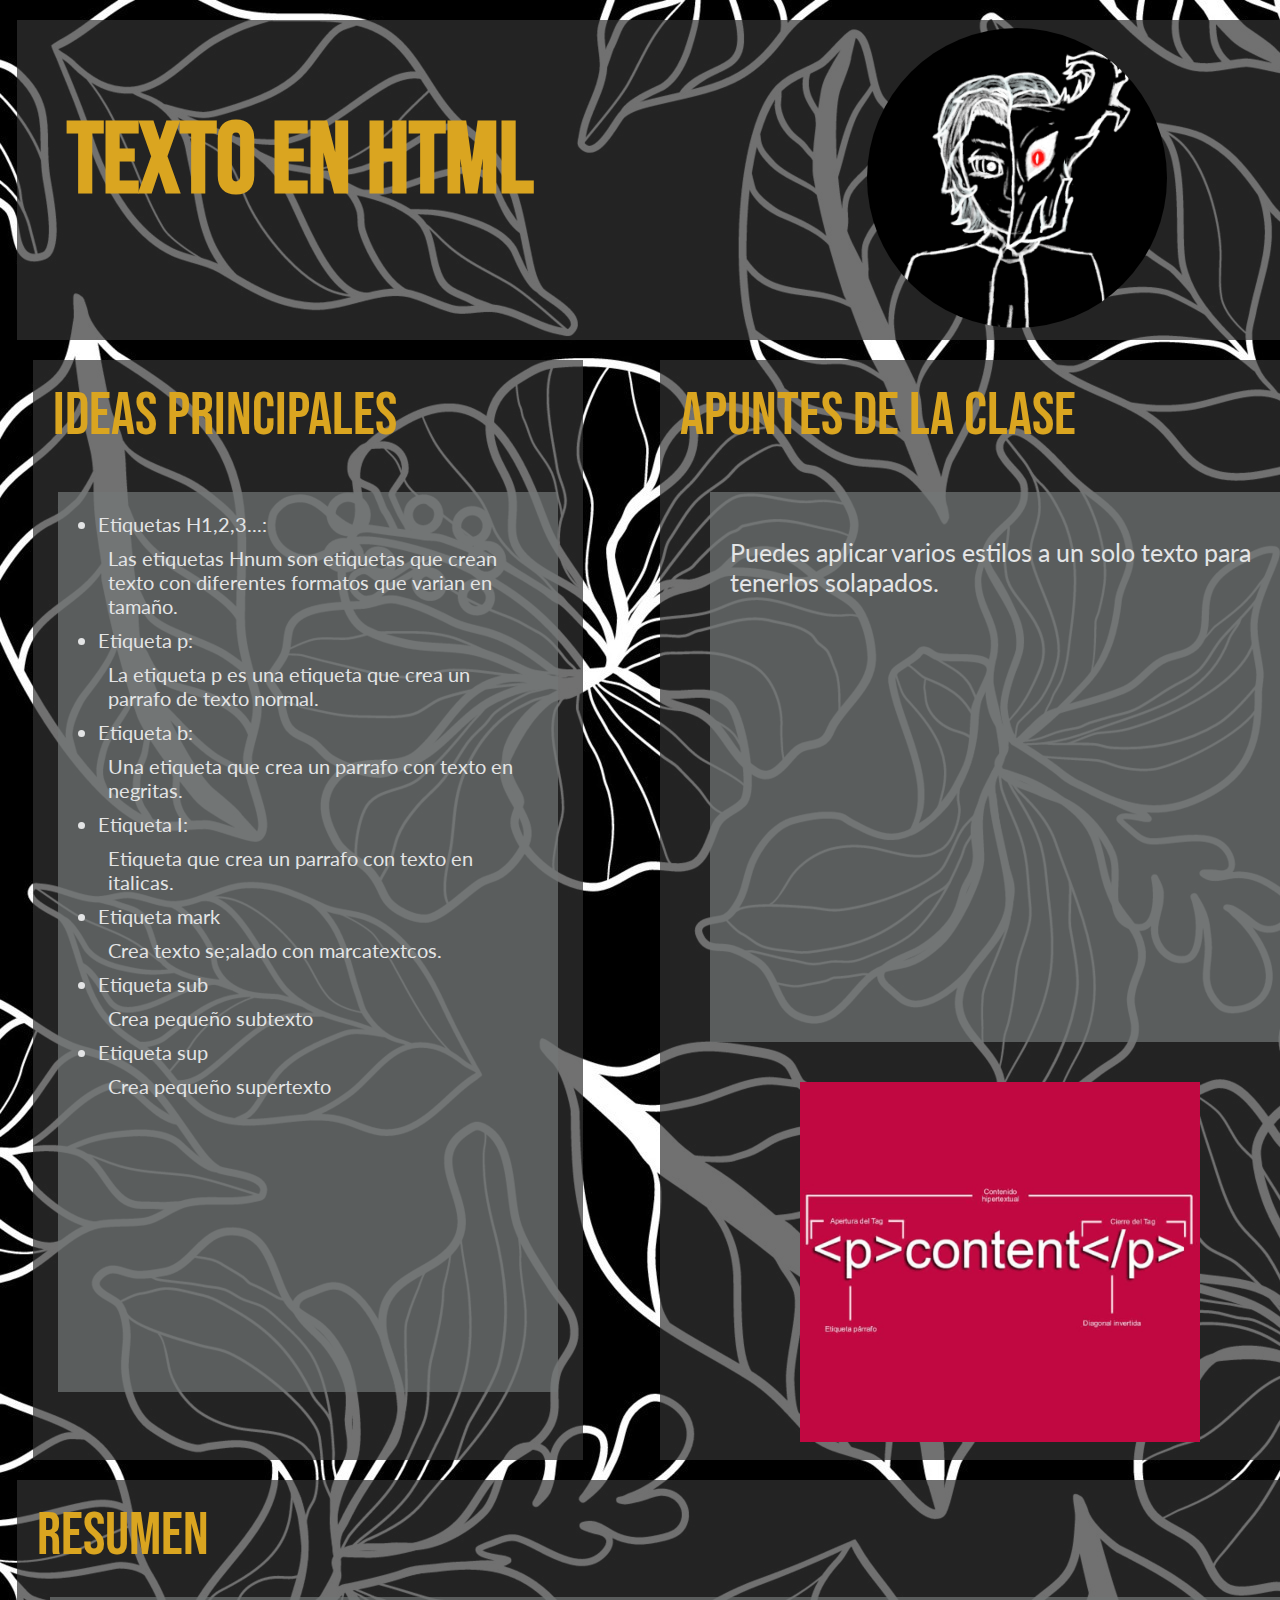
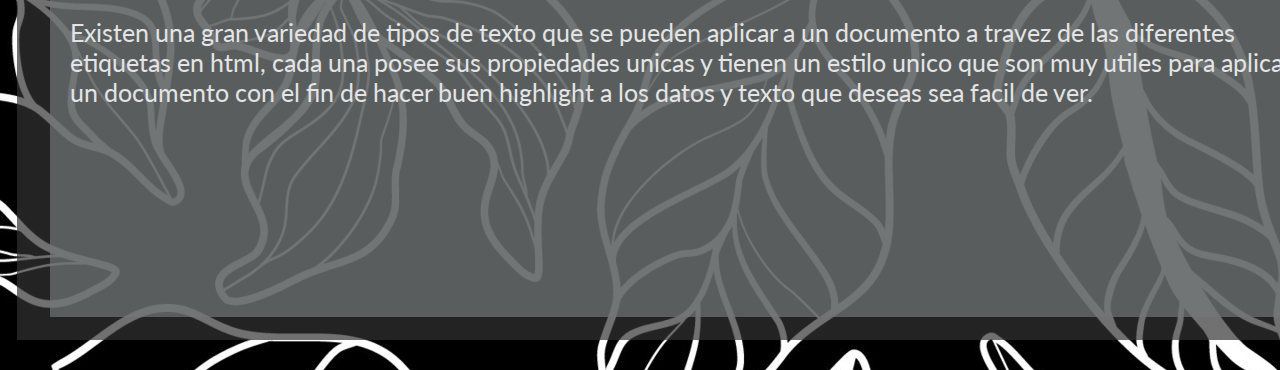
<file: Textoenhtml.html>
<!DOCTYPE html>
<html lang="en">

<head>
    <meta charset="UTF-8">
    <meta name="viewport" content="width=\, initial-scale=1.0">
    <title>Texto en HTML</title>
    <link rel="stylesheet" href="css/hola.css">
    <link rel="preconnect" href="https://fonts.googleapis.com">
    <link rel="preconnect" href="https://fonts.gstatic.com" crossorigin>
    <link
        href="https://fonts.googleapis.com/css2?family=Bebas+Neue&family=Lato:ital,wght@0,100;0,300;0,400;0,700;0,900;1,100;1,300;1,400;1,700;1,900&display=swap"
        rel="stylesheet">
    <link href="https://fonts.googleapis.com/css2?family=Anton&display=swap" rel="stylesheet">
</head>

<body>
    <section>
        <div class="top">
            <h1>
                Texto en HTML
            </h1>
            <a href="index.html"><img src="imagenes/logo(1).jpg" alt="milogo"></a>
        </div>
        <div class="sidebysidea">
            <h2>
                Ideas principales
            </h2>
            <div class="textoa">
                <ul>
                    <li>Etiquetas H1,2,3...:</li>
                    <p> Las etiquetas Hnum son etiquetas que crean texto con diferentes formatos que varian en tamaño.</p>
                    <li>Etiqueta p:</li>
                    <p>La etiqueta p es una etiqueta que crea un parrafo de texto normal.</p>
                    <li> Etiqueta b: </li>
                    <p>Una etiqueta que crea un parrafo con texto en negritas.</p>
                    </li>
                    <li>Etiqueta I: </li>
                    <p>Etiqueta que crea un parrafo con texto en italicas.</p>
                    <li>Etiqueta mark</li>
                    <p>Crea texto se;alado con marcatextcos.</p>
                    <li>Etiqueta sub</li>
                    <p>Crea pequeño subtexto</p>
                    <li>Etiqueta sup</li>
                    <p>Crea pequeño supertexto</p>
                </ul>
            </div>
        </div>
        <div class="sidebysideb">
            <h2>
                Apuntes de la clase
            </h2>
            <div class="textob">
                <p>
                    Puedes aplicar varios estilos a un solo texto para tenerlos solapados.
                </p>
            </div>
            <img src="imagenes/textohtmlimagen.jpg" alt="texto en html">
        </div>
        <div class="bot">
            <h2>
                Resumen
            </h2>
            <div class="textoc">
                <p>
                    Existen una gran variedad de tipos de texto que se pueden aplicar a un documento a travez de las
                    diferentes etiquetas
                    en html, cada una posee sus propiedades unicas y tienen un estilo unico que son muy utiles para
                    aplicar a un documento
                    con el fin de hacer buen highlight a los datos y texto que deseas sea facil de ver.
                </p>
            </div>
        </div>
    </section>
</body>
</file>
<file: css/holac.css>
body {
    margin: 0;
    width: 100vw;
    background-image: url(../imagenes/seamless-floral-pattern-with-hibiscus-and-leaves-in-doodle-technique-vector.jpg);
    
}

h1{
    margin-top: 30px;
    margin-left: 50px;
    font-size: 100px;
    font-family: "Bebas Neue", sans-serif;
    color: goldenrod;
}
ul{
    padding: 20px;
    margin-left: 20px;
    font-size: 20px;
    font-family: "Lato", system-ui;
    color: #e3e4e5;
    font-size: 20px;
}
h2{
    margin-top: 20px;
    margin-bottom: 0px;
    margin-left: 20px;
    font-size: 60px;
    font-weight: 400;
    font-family: "Bebas Neue", sans-serif;
    color: goldenrod;
}
p{
    padding: 20px;
    font-size: 20px;
    font-family: "Lato", system-ui;
    color: #e3e4e5;
    font-size: 25px;
}
section{
    width: 1400px;
    height: 3250px;
    
}
.top{
    display: flex;
    align-items: center;
    width: 1366px;
    height: 320px;
    margin-top: 20px;
    margin-left: 17px;
    background-color: rgba(50, 50, 50, 0.696);
}
.top a img{
    width: 300px;
    border-radius: 50%;
    margin-left: 300px;
    margin-top: 0;

}
.bot{
    width: 1366px;
    height: 460px;
    margin-top: 20px;
    margin-left: 17px;
    background-color: rgba(50, 50, 50, 0.696);
    float: left;
}
.sidebysidea{
    margin-top: 20px;
    margin-left: 33px;
    margin-right: 77px;
    width: 550px;
    height: 2400px;
    float: left;
    background-color: rgba(50, 50, 50, 0.696);
}.sidebysideb{
    margin-top: 20px;
    width: 700px;
    height: 1200px;
    float: left;
    background-color: rgba(50, 50, 50, 0.696);
}

.textoa{
    width: 500px;
    height: 2250px;
    margin-left: 25px;
    margin-top: 40px;
    background-color: rgba(115, 119, 119, 0.686);
}
.textoa ul p{
    margin: 0;
    padding: 10px;
    font-size: 20px;
}
.textob{
    display: flex;
    justify-content: center;
    align-content: center;
    width: 600px;
    height: 550px;
    margin-left: 50px;
    margin-top: 40px;
    background-color: rgba(115, 119, 119, 0.686);
}
.textoc{
    width: 1300px;
    height: 320px;
    margin-left: 33px;
    background-color: rgba(115, 119, 119, 0.686);
}
img{
    width: 400px;
    margin-top: 40px;
    margin-left: 140px;
}
</file>
<file: css/hola.css>
body {
    margin: 0;
    width: 100vw;
    background-image: url(../imagenes/seamless-floral-pattern-with-hibiscus-and-leaves-in-doodle-technique-vector.jpg);
    
}

h1{
    margin-top: 30px;
    margin-left: 50px;
    font-size: 100px;
    font-family: "Bebas Neue", sans-serif;
    color: goldenrod;
    width: 500px;
}
ul{
    padding: 20px;
    margin-left: 20px;
    font-size: 20px;
    font-family: "Lato", system-ui;
    color: #e3e4e5;
    font-size: 20px;
}
h2{
    margin-top: 20px;
    margin-bottom: 0px;
    margin-left: 20px;
    font-size: 60px;
    font-weight: 400;
    font-family: "Bebas Neue", sans-serif;
    color: goldenrod;
}
p{
    padding: 20px;
    font-size: 20px;
    font-family: "Lato", system-ui;
    color: #e3e4e5;
    font-size: 25px;
}
section{
    width: 1400px;
    height: 1950px;
    
}
.top{
    display: flex;
    align-items: center;
    width: 1366px;
    height: 320px;
    margin-top: 20px;
    margin-left: 17px;
    background-color: rgba(50, 50, 50, 0.696);
}
.top a img{
    width: 300px;
    border-radius: 50%;
    margin-left: 300px;
    margin-top: 0;

}
.bot{
    width: 1366px;
    height: 460px;
    margin-top: 20px;
    margin-left: 17px;
    background-color: rgba(50, 50, 50, 0.696);
    float: left;
}
.sidebysidea{
    margin-top: 20px;
    margin-left: 33px;
    margin-right: 77px;
    width: 550px;
    height: 1100px;
    float: left;
    background-color: rgba(50, 50, 50, 0.696);
}.sidebysideb{
    margin-top: 20px;
    width: 700px;
    height: 1100px;
    float: left;
    background-color: rgba(50, 50, 50, 0.696);
}

.textoa{
    width: 500px;
    height: 900px;
    margin-left: 25px;
    margin-top: 40px;
    background-color: rgba(115, 119, 119, 0.686);
}
.textoa ul p{
    margin: 0;
    padding: 10px;
    font-size: 20px;
}
.textob{
    display: flex;
    justify-content: center;
    align-content: center;
    width: 600px;
    height: 550px;
    margin-left: 50px;
    margin-top: 40px;
    background-color: rgba(115, 119, 119, 0.686);
}
.textoc{
    width: 1300px;
    height: 320px;
    margin-left: 33px;
    background-color: rgba(115, 119, 119, 0.686);
}
img{
    width: 400px;
    margin-top: 40px;
    margin-left: 140px;
}
</file>
<file: css/holad.css>
body {
    margin: 0;
    width: 100vw;
    background-image: url(../imagenes/seamless-floral-pattern-with-hibiscus-and-leaves-in-doodle-technique-vector.jpg);
    
}

h1{
    margin-top: 30px;
    margin-left: 50px;
    font-size: 100px;
    font-family: "Bebas Neue", sans-serif;
    color: goldenrod;
}
ul{
    padding: 20px;
    margin-left: 20px;
    font-size: 20px;
    font-family: "Lato", system-ui;
    color: #e3e4e5;
    font-size: 20px;
}
h2{
    margin-top: 20px;
    margin-bottom: 0px;
    margin-left: 20px;
    font-size: 60px;
    font-weight: 400;
    font-family: "Bebas Neue", sans-serif;
    color: goldenrod;
}
p{
    padding: 20px;
    font-size: 20px;
    font-family: "Lato", system-ui;
    color: #e3e4e5;
    font-size: 25px;
}
section{
    width: 1400px;
    height: 3250px;
    
}
.top{
    display: flex;
    align-items: center;
    width: 1366px;
    height: 320px;
    margin-top: 20px;
    margin-left: 17px;
    background-color: rgba(50, 50, 50, 0.696);
}
.top a img{
    width: 300px;
    border-radius: 50%;
    margin-left: 300px;
    margin-top: 0;

}
.bot{
    width: 1366px;
    height: 460px;
    margin-top: 20px;
    margin-left: 17px;
    background-color: rgba(50, 50, 50, 0.696);
    float: left;
}
.sidebysidea{
    margin-top: 20px;
    margin-left: 33px;
    margin-right: 77px;
    width: 550px;
    height: 1700px;
    float: left;
    background-color: rgba(50, 50, 50, 0.696);
}.sidebysideb{
    margin-top: 20px;
    width: 700px;
    height: 1200px;
    float: left;
    background-color: rgba(50, 50, 50, 0.696);
}

.textoa{
    width: 500px;
    height: 1500px;
    margin-left: 25px;
    margin-top: 40px;
    background-color: rgba(115, 119, 119, 0.686);
}
.textoa ul p{
    margin: 0;
    padding: 10px;
    font-size: 20px;
}
.textob{
    display: flex;
    justify-content: center;
    align-content: center;
    width: 600px;
    height: 550px;
    margin-left: 50px;
    margin-top: 40px;
    background-color: rgba(115, 119, 119, 0.686);
}
.textoc{
    width: 1300px;
    height: 320px;
    margin-left: 33px;
    background-color: rgba(115, 119, 119, 0.686);
}
img{
    width: 400px;
    margin-top: 40px;
    margin-left: 140px;
}
</file>
